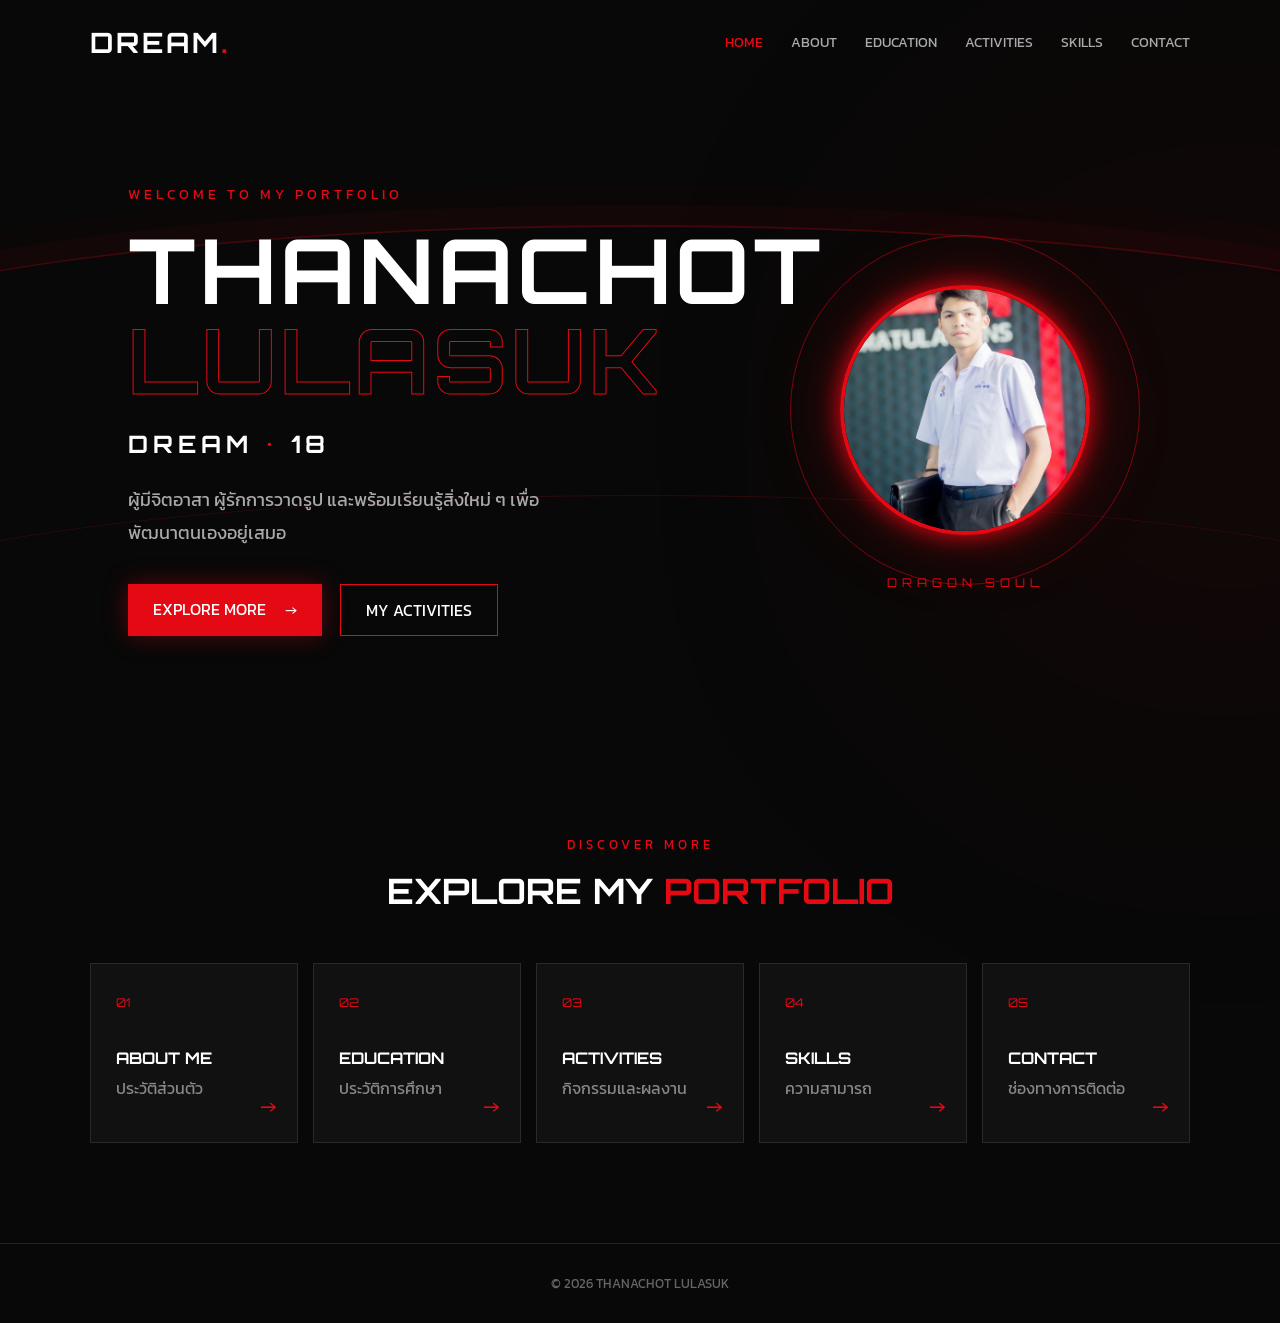
<file: index.html>
<!DOCTYPE html>
<html lang="th">

<head>
    <meta charset="UTF-8">
    <meta name="viewport" content="width=device-width, initial-scale=1.0">

    <title>Thanachot | Dragon Portfolio</title>

    <!-- Google Fonts -->
    <link rel="preconnect" href="https://fonts.googleapis.com">
    <link rel="preconnect" href="https://fonts.gstatic.com" crossorigin>

    <link href="https://fonts.googleapis.com/css2?family=Kanit:wght@300;400;500;600&family=Orbitron:wght@400;500;600;700&display=swap" rel="stylesheet">

    <link rel="stylesheet" href="style.css">
    <link rel="stylesheet" href="animation.css">
</head>

<body>

    <!-- Background Effects -->
    <div class="wave wave1"></div>
    <div class="wave wave2"></div>
    <div class="red-glow"></div>

    <!-- Navigation -->
    <header>
        <nav>

            <h2 class="logo">DREAM<span>.</span></h2>

            <div class="menu">

                <a href="index.html" class="active">HOME</a>

                <a href="personal.html">ABOUT</a>

                <a href="education.html">EDUCATION</a>

                <a href="activities.html">ACTIVITIES</a>

                <a href="skills.html">SKILLS</a>

                <a href="contact.html">CONTACT</a>

            </div>

        </nav>
    </header>

    <!-- Hero Section -->
    <section class="hero">

        <div class="hero-text">

            <p class="small-title">WELCOME TO MY PORTFOLIO</p>

            <h1>
                THANACHOT
                <span>LULASUK</span>
            </h1>

            <h2>
                DREAM <span>•</span> 18
            </h2>

            <p class="description">
                ผู้มีจิตอาสา ผู้รักการวาดรูป
                และพร้อมเรียนรู้สิ่งใหม่ ๆ
                เพื่อพัฒนาตนเองอยู่เสมอ
            </p>

            <div class="buttons">

                <a href="personal.html" class="main-btn">
                    EXPLORE MORE
                    <span>→</span>
                </a>

                <a href="activities.html" class="outline-btn">
                    MY ACTIVITIES
                </a>

            </div>

        </div>

        <!-- Profile Image -->
        <div class="hero-image">

            <div class="dragon-circle"></div>

            <img src="images/CDB49B34-AF3C-4FE6-B1BF-D7A3C1F0FD33.jpeg" alt="Thanachot Profile">

            <div class="dragon-text">
                DRAGON SOUL
            </div>

        </div>

    </section>

    <!-- Quick Menu -->
    <section class="quick-menu">

        <p class="section-subtitle">DISCOVER MORE</p>

        <h2>
            EXPLORE MY
            <span>PORTFOLIO</span>
        </h2>

        <div class="menu-card">

            <a href="personal.html">
                <span class="card-number">01</span>
                <h3>ABOUT ME</h3>
                <p>ประวัติส่วนตัว</p>
                <span class="arrow">→</span>
            </a>

            <a href="education.html">
                <span class="card-number">02</span>
                <h3>EDUCATION</h3>
                <p>ประวัติการศึกษา</p>
                <span class="arrow">→</span>
            </a>

            <a href="activities.html">
                <span class="card-number">03</span>
                <h3>ACTIVITIES</h3>
                <p>กิจกรรมและผลงาน</p>
                <span class="arrow">→</span>
            </a>

            <a href="skills.html">
                <span class="card-number">04</span>
                <h3>SKILLS</h3>
                <p>ความสามารถ</p>
                <span class="arrow">→</span>
            </a>

            <a href="contact.html">
                <span class="card-number">05</span>
                <h3>CONTACT</h3>
                <p>ช่องทางการติดต่อ</p>
                <span class="arrow">→</span>
            </a>

        </div>

    </section>

    <footer>
        © 2026 THANACHOT LULASUK
    </footer>

</body>

</html>
</file>
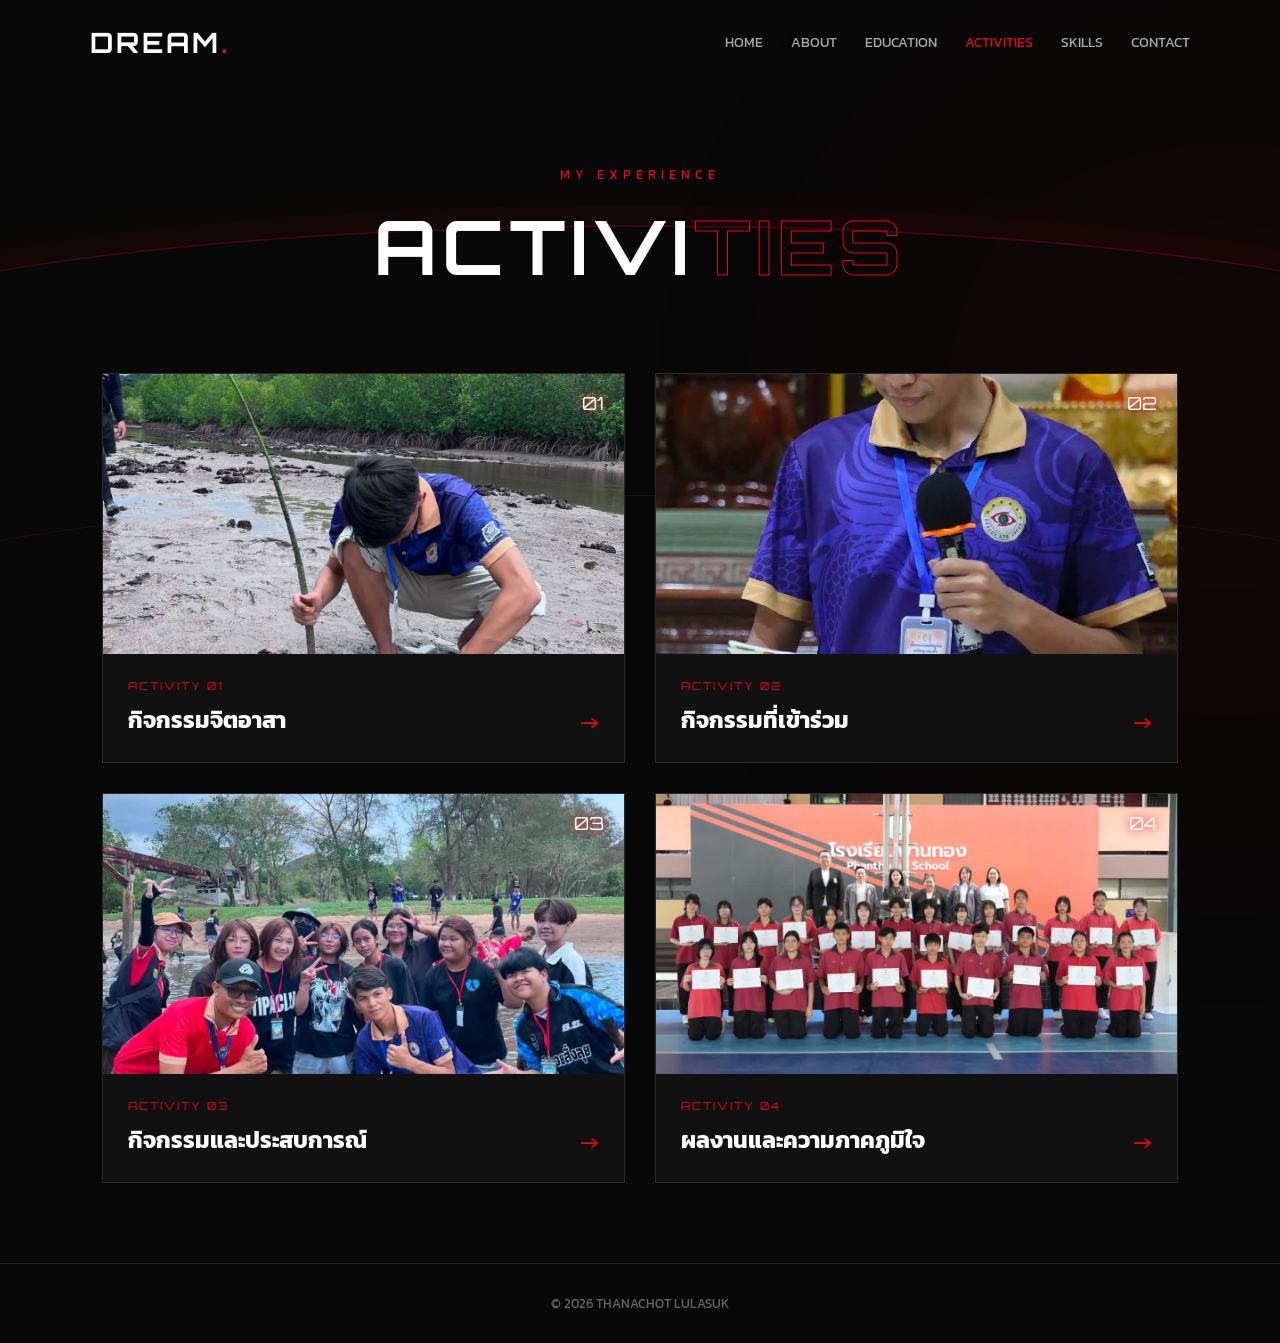
<file: activities.html>
<!DOCTYPE html>
<html lang="th">

<head>

    <meta charset="UTF-8">

    <meta name="viewport" content="width=device-width, initial-scale=1.0">

    <title>Activities | Thanachot</title>

    <link href="https://fonts.googleapis.com/css2?family=Kanit:wght@300;400;500;600;700&family=Orbitron:wght@400;500;600;700;800&display=swap" rel="stylesheet">

    <style>

        /* =========================
           RESET
        ========================= */

        * {
            margin: 0;
            padding: 0;
            box-sizing: border-box;
        }

        body {
            background: #080808;
            color: #ffffff;
            font-family: 'Kanit', sans-serif;
            overflow-x: hidden;
        }

        /* =========================
           BACKGROUND EFFECTS
        ========================= */

        .wave {
            position: fixed;
            left: -20%;
            width: 140%;
            height: 300px;
            border-radius: 50%;
            pointer-events: none;
            z-index: -1;
            opacity: 0.25;
        }

        .wave1 {
            top: 25%;
            border-top: 2px solid #e50914;
            box-shadow:
                0 -20px 0 rgba(229, 9, 20, 0.15),
                0 -40px 0 rgba(229, 9, 20, 0.08);
            animation: waveMove 8s ease-in-out infinite alternate;
        }

        .wave2 {
            top: 55%;
            border-top: 1px solid #ff1a25;
            opacity: 0.15;
            animation: waveMoveReverse 10s ease-in-out infinite alternate;
        }

        .red-glow {
            position: fixed;
            width: 500px;
            height: 500px;
            top: 20%;
            right: -200px;
            background: #e50914;
            filter: blur(180px);
            opacity: 0.08;
            pointer-events: none;
            z-index: -2;
        }

        /* =========================
           ANIMATIONS
        ========================= */

        @keyframes waveMove {
            0% {
                transform: translateX(-5%) rotate(-3deg);
            }

            50% {
                transform: translateX(5%) rotate(3deg);
            }

            100% {
                transform: translateX(-3%) rotate(-2deg);
            }
        }

        @keyframes waveMoveReverse {
            0% {
                transform: translateX(5%) rotate(3deg);
            }

            50% {
                transform: translateX(-5%) rotate(-3deg);
            }

            100% {
                transform: translateX(3%) rotate(2deg);
            }
        }

        /* =========================
           NAVBAR
        ========================= */

        header {
            position: relative;
            z-index: 10;
            width: 100%;
            padding: 25px 7%;
        }

        nav {
            display: flex;
            justify-content: space-between;
            align-items: center;
        }

        .logo {
            font-family: 'Orbitron', sans-serif;
            font-size: 28px;
            letter-spacing: 3px;
        }

        .logo span {
            color: #e50914;
        }

        .menu {
            display: flex;
            gap: 28px;
        }

        .menu a {
            color: #aaa;
            text-decoration: none;
            font-size: 14px;
            transition: 0.3s;
        }

        .menu a:hover,
        .menu a.active {
            color: #e50914;
        }

        /* =========================
           PAGE TITLE
        ========================= */

        .activities-page {
            min-height: 800px;
            padding: 80px 8%;
        }

        .page-title {
            text-align: center;
            margin-bottom: 80px;
        }

        .page-title p {
            color: #e50914;
            letter-spacing: 5px;
            font-size: 13px;
        }

        .page-title h1 {
            font-family: 'Orbitron', sans-serif;
            font-size: clamp(40px, 6vw, 75px);
            letter-spacing: 5px;
            margin-top: 15px;
        }

        .page-title h1 span {
            color: transparent;
            -webkit-text-stroke: 1px #e50914;
        }

        /* =========================
           ACTIVITIES
        ========================= */

        .activity-grid {
            max-width: 1200px;
            margin: auto;
            display: grid;
            grid-template-columns: repeat(2, 1fr);
            gap: 30px;
        }

        .activity-card {
            background: #111;
            border: 1px solid #292929;
            overflow: hidden;
            transition: 0.4s;
        }

        .activity-card:hover {
            transform: translateY(-10px);
            border-color: #e50914;
            box-shadow: 0 0 30px rgba(229, 9, 20, 0.25);
        }

        .activity-image {
            height: 280px;
            position: relative;
            overflow: hidden;
            background: #1a1a1a;
        }

        .activity-image img {
            width: 100%;
            height: 100%;
            object-fit: cover;
            display: block;
            transition: 0.5s;
        }

        .activity-card:hover .activity-image img {
            transform: scale(1.08);
        }

        .activity-image span {
            position: absolute;
            top: 18px;
            right: 20px;
            color: white;
            font-family: 'Orbitron', sans-serif;
            font-size: 18px;
            text-shadow: 0 0 10px #e50914;
        }

        .activity-info {
            padding: 25px;
            position: relative;
        }

        .activity-info > p {
            color: #e50914;
            font-family: 'Orbitron', sans-serif;
            font-size: 11px;
            letter-spacing: 2px;
        }

        .activity-info h2 {
            margin-top: 10px;
            font-size: 23px;
            padding-right: 40px;
        }

        .activity-arrow {
            position: absolute;
            right: 25px;
            bottom: 22px;
            color: #e50914;
            font-size: 25px;
        }

        /* =========================
           FOOTER
        ========================= */

        footer {
            padding: 30px;
            text-align: center;
            color: #666;
            border-top: 1px solid #222;
            font-size: 13px;
        }

        /* =========================
           RESPONSIVE
        ========================= */

        @media (max-width: 700px) {

            header {
                padding: 20px;
            }

            nav {
                flex-direction: column;
                gap: 20px;
            }

            .menu {
                flex-wrap: wrap;
                justify-content: center;
                gap: 12px;
            }

            .menu a {
                font-size: 11px;
            }

            .activities-page {
                padding: 60px 20px;
            }

            .activity-grid {
                grid-template-columns: 1fr;
            }

            .activity-image {
                height: 230px;
            }

        }

    </style>

</head>

<body>

    <!-- Background Effects -->

    <div class="wave wave1"></div>
    <div class="wave wave2"></div>
    <div class="red-glow"></div>


    <!-- Navigation -->

    <header>

        <nav>

            <h2 class="logo">
                DREAM<span>.</span>
            </h2>

            <div class="menu">

                <a href="index.html">HOME</a>

                <a href="personal.html">ABOUT</a>

                <a href="education.html">EDUCATION</a>

                <a href="activities.html" class="active">ACTIVITIES</a>

                <a href="skills.html">SKILLS</a>

                <a href="contact.html">CONTACT</a>

            </div>

        </nav>

    </header>


    <!-- Activities Page -->

    <main class="activities-page">

        <div class="page-title">

            <p>MY EXPERIENCE</p>

            <h1>
                ACTIVI<span>TIES</span>
            </h1>

        </div>


        <section class="activity-grid">

            <div class="activity-card">

                <div class="activity-image">

                    <img src="images/FD49101A-093A-4F4F-82B7-FC8220B98340.jpeg" alt="กิจกรรมที่ 1">

                    <span>01</span>

                </div>

                <div class="activity-info">

                    <p>ACTIVITY 01</p>

                    <h2>
                        กิจกรรมจิตอาสา
                    </h2>

                    <span class="activity-arrow">
                        →
                    </span>

                </div>

            </div>


            <div class="activity-card">

                <div class="activity-image">

                    <img src="images/FEA66B30-B325-4E4A-86DF-D13A4E6D18EE.jpeg" alt="กิจกรรมที่ 2">

                    <span>02</span>

                </div>

                <div class="activity-info">

                    <p>ACTIVITY 02</p>

                    <h2>
                        กิจกรรมที่เข้าร่วม
                    </h2>

                    <span class="activity-arrow">
                        →
                    </span>

                </div>

            </div>


            <div class="activity-card">

                <div class="activity-image">

                    <img src="images/694BCE0E-E725-4768-9BC2-15820A1F6A98.jpeg" alt="กิจกรรมที่ 3">

                    <span>03</span>

                </div>

                <div class="activity-info">

                    <p>ACTIVITY 03</p>

                    <h2>
                        กิจกรรมและประสบการณ์
                    </h2>

                    <span class="activity-arrow">
                        →
                    </span>

                </div>

            </div>


            <div class="activity-card">

                <div class="activity-image">

                    <img src="images/1E020754-9495-4D94-A213-944FF264AC1A.jpeg" alt="กิจกรรมที่ 4">

                    <span>04</span>

                </div>

                <div class="activity-info">

                    <p>ACTIVITY 04</p>

                    <h2>
                        ผลงานและความภาคภูมิใจ
                    </h2>

                    <span class="activity-arrow">
                        →
                    </span>

                </div>

            </div>

        </section>

    </main>


    <footer>

        © 2026 THANACHOT LULASUK

    </footer>

</body>

</html>
</file>
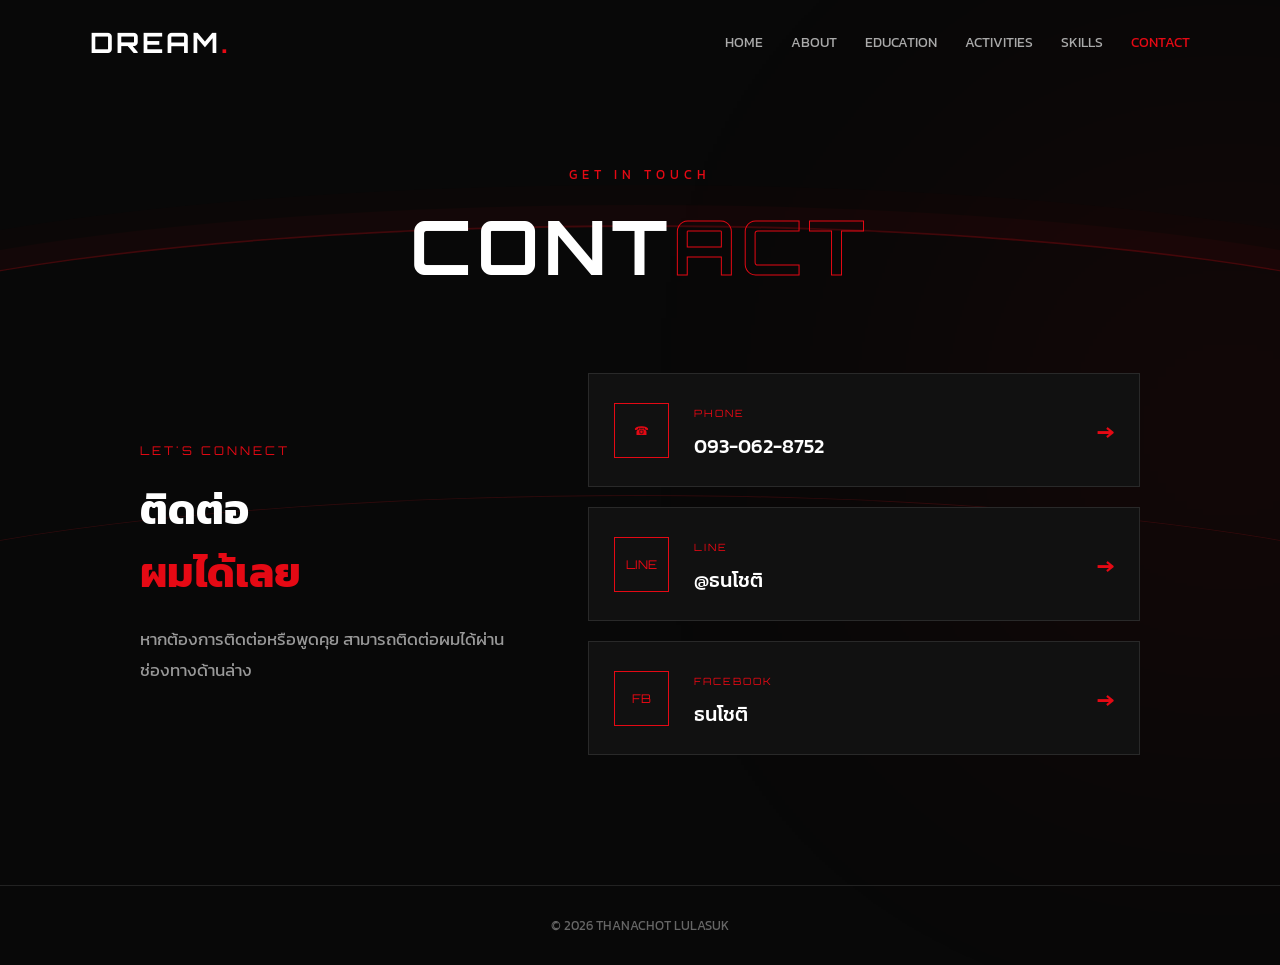
<file: contact.html>
<!DOCTYPE html>
<html lang="th">

<head>

    <meta charset="UTF-8">

    <meta name="viewport" content="width=device-width, initial-scale=1.0">

    <title>Contact | Thanachot</title>


    <link href="https://fonts.googleapis.com/css2?family=Kanit:wght@300;400;500;600;700&family=Orbitron:wght@400;500;600;700;800&display=swap" rel="stylesheet">


    <style>

        /* =========================
           RESET
        ========================= */

        * {
            margin: 0;
            padding: 0;
            box-sizing: border-box;
        }

        body {
            background: #080808;
            color: #ffffff;
            font-family: 'Kanit', sans-serif;
            overflow-x: hidden;
        }


        /* =========================
           BACKGROUND EFFECTS
        ========================= */

        .wave {
            position: fixed;
            left: -20%;
            width: 140%;
            height: 300px;
            border-radius: 50%;
            pointer-events: none;
            z-index: -1;
            opacity: 0.25;
        }

        .wave1 {
            top: 25%;
            border-top: 2px solid #e50914;

            box-shadow:
                0 -20px 0 rgba(229, 9, 20, 0.15),
                0 -40px 0 rgba(229, 9, 20, 0.08);

            animation: waveMove 8s ease-in-out infinite alternate;
        }

        .wave2 {
            top: 55%;
            border-top: 1px solid #ff1a25;
            opacity: 0.15;

            animation: waveMoveReverse 10s ease-in-out infinite alternate;
        }

        .red-glow {
            position: fixed;
            width: 500px;
            height: 500px;
            top: 20%;
            right: -200px;

            background: #e50914;
            filter: blur(180px);
            opacity: 0.08;

            pointer-events: none;
            z-index: -2;
        }


        /* =========================
           BACKGROUND ANIMATION
        ========================= */

        @keyframes waveMove {

            0% {
                transform: translateX(-5%) rotate(-3deg);
            }

            50% {
                transform: translateX(5%) rotate(3deg);
            }

            100% {
                transform: translateX(-3%) rotate(-2deg);
            }

        }

        @keyframes waveMoveReverse {

            0% {
                transform: translateX(5%) rotate(3deg);
            }

            50% {
                transform: translateX(-5%) rotate(-3deg);
            }

            100% {
                transform: translateX(3%) rotate(2deg);
            }

        }


        /* =========================
           NAVBAR
        ========================= */

        header {
            position: relative;
            z-index: 10;
            width: 100%;
            padding: 25px 7%;
        }

        nav {
            display: flex;
            justify-content: space-between;
            align-items: center;
        }

        .logo {
            font-family: 'Orbitron', sans-serif;
            font-size: 28px;
            letter-spacing: 3px;
        }

        .logo span {
            color: #e50914;
        }

        .menu {
            display: flex;
            gap: 28px;
        }

        .menu a {
            color: #aaa;
            text-decoration: none;
            font-size: 14px;
            transition: 0.3s;
        }

        .menu a:hover,
        .menu a.active {
            color: #e50914;
        }


        /* =========================
           PAGE TITLE
        ========================= */

        .page-title {
            text-align: center;
            margin-bottom: 80px;
        }

        .page-title p {
            color: #e50914;
            letter-spacing: 5px;
            font-size: 13px;
        }

        .page-title h1 {
            font-family: 'Orbitron', sans-serif;
            font-size: clamp(40px, 6vw, 75px);
            letter-spacing: 5px;
            margin-top: 15px;
        }

        .page-title h1 span {
            color: transparent;
            -webkit-text-stroke: 1px #e50914;
        }


        /* =========================
           CONTACT PAGE
        ========================= */

        .contact-page {
            min-height: 800px;
            padding: 80px 8%;
        }

        .contact-container {
            max-width: 1000px;
            margin: auto;

            display: grid;
            grid-template-columns: 0.8fr 1.2fr;

            gap: 80px;
            align-items: center;
        }


        /* =========================
           CONTACT INTRO
        ========================= */

        .contact-intro {
            text-align: left;
        }

        .contact-label {
            color: #e50914;
            font-family: 'Orbitron', sans-serif;
            letter-spacing: 3px;
            font-size: 12px;
        }

        .contact-intro h2 {
            font-size: 42px;
            margin-top: 20px;
        }

        .contact-intro h2 span {
            display: block;
            color: #e50914;
        }

        .contact-intro > p:last-child {
            color: #999;
            line-height: 1.8;
            margin-top: 20px;
            font-size: 17px;
        }


        /* =========================
           CONTACT LIST
        ========================= */

        .contact-list {
            display: flex;
            flex-direction: column;
            gap: 20px;
        }


        /* =========================
           CONTACT CARD
        ========================= */

        .contact-card {
            display: flex;
            align-items: center;
            gap: 25px;

            padding: 25px;

            background: #111;
            border: 1px solid #292929;

            color: white;
            text-decoration: none;

            transition: 0.4s;
        }

        .contact-card:hover {
            transform: translateX(10px);
            border-color: #e50914;

            box-shadow:
                0 0 25px rgba(229, 9, 20, 0.2);
        }

        .contact-icon {
            width: 55px;
            height: 55px;

            display: flex;
            justify-content: center;
            align-items: center;

            border: 1px solid #e50914;
            color: #e50914;

            font-family: 'Orbitron', sans-serif;
            font-size: 12px;

            flex-shrink: 0;
        }

        .contact-card span {
            color: #e50914;

            font-family: 'Orbitron', sans-serif;
            font-size: 10px;
            letter-spacing: 2px;
        }

        .contact-card h3 {
            margin-top: 8px;
            font-size: 20px;
            font-weight: 500;
        }

        .contact-card b {
            margin-left: auto;
            color: #e50914;
            font-size: 24px;
        }


        /* =========================
           FOOTER
        ========================= */

        footer {
            padding: 30px;
            text-align: center;

            color: #666;
            border-top: 1px solid #222;

            font-size: 13px;
        }


        /* =========================
           TABLET
        ========================= */

        @media (max-width: 900px) {

            .menu {
                gap: 12px;
            }

            .menu a {
                font-size: 11px;
            }

        }


        /* =========================
           MOBILE
        ========================= */

        @media (max-width: 700px) {

            header {
                padding: 20px;
            }

            nav {
                flex-direction: column;
                gap: 20px;
            }

            .menu {
                flex-wrap: wrap;
                justify-content: center;
            }

            .contact-page {
                padding: 60px 20px;
            }

            .contact-container {
                grid-template-columns: 1fr;
                gap: 40px;
            }

            .contact-intro {
                text-align: center;
            }

            .contact-intro h2 {
                font-size: 34px;
            }

        }

    </style>

</head>


<body>


    <!-- BACKGROUND EFFECTS -->

    <div class="wave wave1"></div>

    <div class="wave wave2"></div>

    <div class="red-glow"></div>


    <!-- NAVIGATION -->

    <header>

        <nav>

            <h2 class="logo">
                DREAM<span>.</span>
            </h2>


            <div class="menu">

                <a href="index.html">
                    HOME
                </a>

                <a href="personal.html">
                    ABOUT
                </a>

                <a href="education.html">
                    EDUCATION
                </a>

                <a href="activities.html">
                    ACTIVITIES
                </a>

                <a href="skills.html">
                    SKILLS
                </a>

                <a href="contact.html" class="active">
                    CONTACT
                </a>

            </div>

        </nav>

    </header>


    <!-- CONTACT -->

    <main class="contact-page">


        <div class="page-title">

            <p>
                GET IN TOUCH
            </p>


            <h1>
                CONT<span>ACT</span>
            </h1>

        </div>


        <section class="contact-container">


            <div class="contact-intro">

                <p class="contact-label">
                    LET'S CONNECT
                </p>


                <h2>

                    ติดต่อ

                    <span>
                        ผมได้เลย
                    </span>

                </h2>


                <p>

                    หากต้องการติดต่อหรือพูดคุย
                    สามารถติดต่อผมได้ผ่านช่องทางด้านล่าง

                </p>

            </div>


            <div class="contact-list">


                <!-- PHONE -->

                <a href="tel:0930628752" class="contact-card">

                    <div class="contact-icon">
                        ☎
                    </div>


                    <div>

                        <span>
                            PHONE
                        </span>


                        <h3>
                            093-062-8752
                        </h3>

                    </div>


                    <b>
                        →
                    </b>

                </a>


                <!-- LINE -->

                <div class="contact-card">

                    <div class="contact-icon">
                        LINE
                    </div>


                    <div>

                        <span>
                            LINE
                        </span>


                        <h3>
                            @ธนโชติ
                        </h3>

                    </div>


                    <b>
                        →
                    </b>

                </div>


                <!-- FACEBOOK -->

                <div class="contact-card">

                    <div class="contact-icon">
                        FB
                    </div>


                    <div>

                        <span>
                            FACEBOOK
                        </span>


                        <h3>
                            ธนโชติ
                        </h3>

                    </div>


                    <b>
                        →
                    </b>

                </div>


            </div>

        </section>

    </main>


    <!-- FOOTER -->

    <footer>

        © 2026 THANACHOT LULASUK

    </footer>


</body>

</html>
</file>
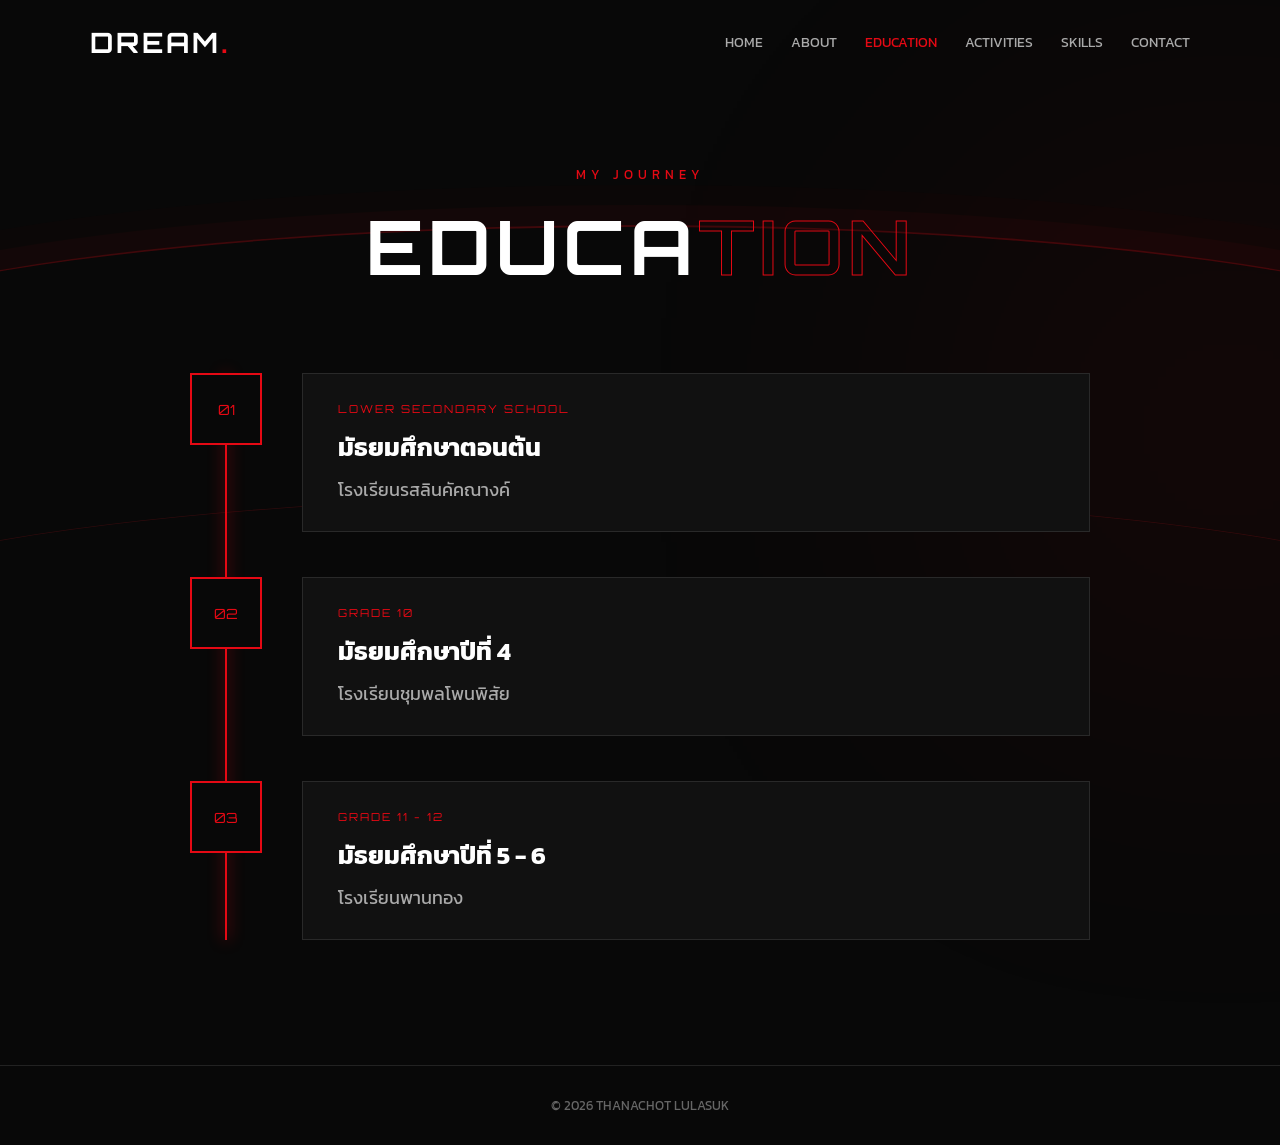
<file: education.html>
<!DOCTYPE html>
<html lang="th">

<head>

    <meta charset="UTF-8">

    <meta name="viewport" content="width=device-width, initial-scale=1.0">

    <title>Education | Thanachot</title>

    <link href="https://fonts.googleapis.com/css2?family=Kanit:wght@300;400;500;600;700&family=Orbitron:wght@400;500;600;700;800&display=swap" rel="stylesheet">

    <style>

        * {
            margin: 0;
            padding: 0;
            box-sizing: border-box;
        }

        body {
            background: #080808;
            color: #ffffff;
            font-family: 'Kanit', sans-serif;
            overflow-x: hidden;
        }

        /* BACKGROUND EFFECTS */

        .wave {
            position: fixed;
            left: -20%;
            width: 140%;
            height: 300px;
            border-radius: 50%;
            pointer-events: none;
            z-index: -1;
            opacity: 0.25;
        }

        .wave1 {
            top: 25%;
            border-top: 2px solid #e50914;
            box-shadow:
                0 -20px 0 rgba(229, 9, 20, 0.15),
                0 -40px 0 rgba(229, 9, 20, 0.08);
            animation: waveMove 8s ease-in-out infinite alternate;
        }

        .wave2 {
            top: 55%;
            border-top: 1px solid #ff1a25;
            opacity: 0.15;
            animation: waveMoveReverse 10s ease-in-out infinite alternate;
        }

        .red-glow {
            position: fixed;
            width: 500px;
            height: 500px;
            top: 20%;
            right: -200px;
            background: #e50914;
            filter: blur(180px);
            opacity: 0.08;
            pointer-events: none;
            z-index: -2;
        }

        @keyframes waveMove {

            0% {
                transform: translateX(-5%) rotate(-3deg);
            }

            50% {
                transform: translateX(5%) rotate(3deg);
            }

            100% {
                transform: translateX(-3%) rotate(-2deg);
            }

        }

        @keyframes waveMoveReverse {

            0% {
                transform: translateX(5%) rotate(3deg);
            }

            50% {
                transform: translateX(-5%) rotate(-3deg);
            }

            100% {
                transform: translateX(3%) rotate(2deg);
            }

        }

        /* NAVBAR */

        header {
            position: relative;
            z-index: 10;
            width: 100%;
            padding: 25px 7%;
        }

        nav {
            display: flex;
            justify-content: space-between;
            align-items: center;
        }

        .logo {
            font-family: 'Orbitron', sans-serif;
            font-size: 28px;
            letter-spacing: 3px;
        }

        .logo span {
            color: #e50914;
        }

        .menu {
            display: flex;
            gap: 28px;
        }

        .menu a {
            color: #aaa;
            text-decoration: none;
            font-size: 14px;
            transition: 0.3s;
        }

        .menu a:hover,
        .menu a.active {
            color: #e50914;
        }

        /* PAGE TITLE */

        .page-title {
            text-align: center;
            margin-bottom: 80px;
        }

        .page-title p {
            color: #e50914;
            letter-spacing: 5px;
            font-size: 13px;
        }

        .page-title h1 {
            font-family: 'Orbitron', sans-serif;
            font-size: clamp(40px, 6vw, 75px);
            letter-spacing: 5px;
            margin-top: 15px;
        }

        .page-title h1 span {
            color: transparent;
            -webkit-text-stroke: 1px #e50914;
        }

        /* EDUCATION */

        .education-page {
            min-height: 800px;
            padding: 80px 8%;
        }

        .education-timeline {
            max-width: 900px;
            margin: auto;
            position: relative;
        }

        .education-timeline::before {
            content: "";
            position: absolute;
            left: 35px;
            top: 0;
            width: 2px;
            height: 100%;
            background: #e50914;
            box-shadow: 0 0 15px #e50914;
        }

        .education-item {
            display: flex;
            gap: 40px;
            position: relative;
            margin-bottom: 45px;
        }

        .education-number {
            width: 72px;
            height: 72px;
            flex-shrink: 0;
            border: 2px solid #e50914;
            background: #080808;
            color: #e50914;
            display: flex;
            align-items: center;
            justify-content: center;
            font-family: 'Orbitron', sans-serif;
            font-size: 14px;
            position: relative;
            z-index: 2;
        }

        .education-content {
            flex: 1;
            padding: 28px 35px;
            background: #111;
            border: 1px solid #292929;
            transition: 0.4s;
        }

        .education-content:hover {
            transform: translateX(10px);
            border-color: #e50914;
            box-shadow: 0 0 25px rgba(229, 9, 20, 0.2);
        }

        .education-level {
            color: #e50914;
            font-family: 'Orbitron', sans-serif;
            font-size: 11px;
            letter-spacing: 2px;
        }

        .education-content h2 {
            margin-top: 12px;
            font-size: 25px;
        }

        .school-name {
            color: #aaa;
            margin-top: 10px;
            font-size: 18px;
        }

        /* FOOTER */

        footer {
            padding: 30px;
            text-align: center;
            color: #666;
            border-top: 1px solid #222;
            font-size: 13px;
        }

        /* RESPONSIVE */

        @media (max-width: 900px) {

            .menu {
                gap: 12px;
            }

            .menu a {
                font-size: 11px;
            }

        }

        @media (max-width: 600px) {

            header {
                padding: 20px;
            }

            nav {
                flex-direction: column;
                gap: 20px;
            }

            .menu {
                flex-wrap: wrap;
                justify-content: center;
            }

            .education-page {
                padding: 60px 20px;
            }

            .education-timeline::before {
                left: 25px;
            }

            .education-item {
                gap: 20px;
            }

            .education-number {
                width: 52px;
                height: 52px;
                font-size: 11px;
            }

            .education-content {
                padding: 20px;
            }

            .education-content h2 {
                font-size: 19px;
            }

            .school-name {
                font-size: 15px;
            }

        }

    </style>

</head>

<body>

    <div class="wave wave1"></div>

    <div class="wave wave2"></div>

    <div class="red-glow"></div>


    <header>

        <nav>

            <h2 class="logo">
                DREAM<span>.</span>
            </h2>


            <div class="menu">

                <a href="index.html">
                    HOME
                </a>

                <a href="personal.html">
                    ABOUT
                </a>

                <a href="education.html" class="active">
                    EDUCATION
                </a>

                <a href="activities.html">
                    ACTIVITIES
                </a>

                <a href="skills.html">
                    SKILLS
                </a>

                <a href="contact.html">
                    CONTACT
                </a>

            </div>

        </nav>

    </header>


    <main class="education-page">


        <div class="page-title">

            <p>
                MY JOURNEY
            </p>

            <h1>
                EDUCA<span>TION</span>
            </h1>

        </div>


        <section class="education-timeline">


            <div class="education-item">

                <div class="education-number">
                    01
                </div>


                <div class="education-content">

                    <p class="education-level">
                        LOWER SECONDARY SCHOOL
                    </p>

                    <h2>
                        มัธยมศึกษาตอนต้น
                    </h2>

                    <p class="school-name">
                        โรงเรียนรสลินคัคณางค์
                    </p>

                </div>

            </div>


            <div class="education-item">

                <div class="education-number">
                    02
                </div>


                <div class="education-content">

                    <p class="education-level">
                        GRADE 10
                    </p>

                    <h2>
                        มัธยมศึกษาปีที่ 4
                    </h2>

                    <p class="school-name">
                        โรงเรียนชุมพลโพนพิสัย
                    </p>

                </div>

            </div>


            <div class="education-item">

                <div class="education-number">
                    03
                </div>


                <div class="education-content">

                    <p class="education-level">
                        GRADE 11 - 12
                    </p>

                    <h2>
                        มัธยมศึกษาปีที่ 5 - 6
                    </h2>

                    <p class="school-name">
                        โรงเรียนพานทอง
                    </p>

                </div>

            </div>


        </section>

    </main>


    <footer>

        © 2026 THANACHOT LULASUK

    </footer>


</body>

</html>
</file>
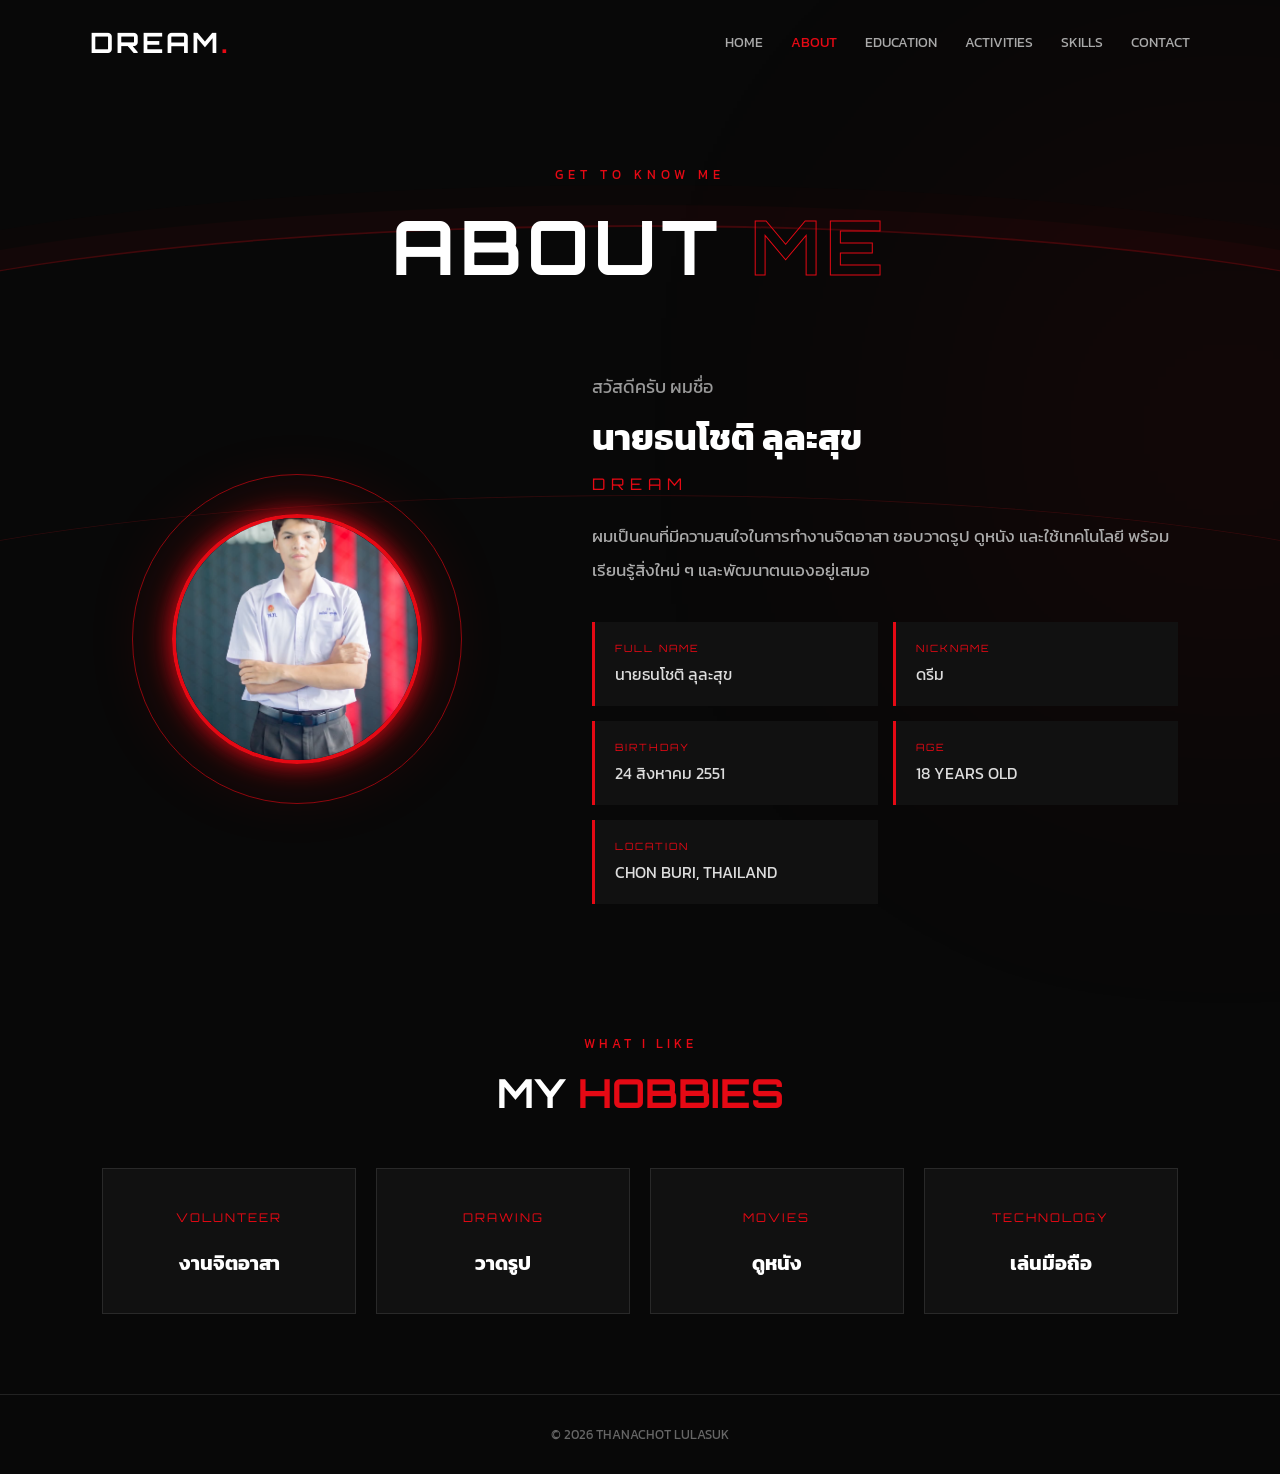
<file: personal.html>
<!DOCTYPE html>
<html lang="th">

<head>

    <meta charset="UTF-8">

    <meta name="viewport" content="width=device-width, initial-scale=1.0">

    <title>About Me | Thanachot</title>

    <link href="https://fonts.googleapis.com/css2?family=Kanit:wght@300;400;500;600;700&family=Orbitron:wght@400;500;600;700;800&display=swap" rel="stylesheet">

    <style>

        * {
            margin: 0;
            padding: 0;
            box-sizing: border-box;
        }

        body {
            background: #080808;
            color: #ffffff;
            font-family: 'Kanit', sans-serif;
            overflow-x: hidden;
        }

        /* BACKGROUND EFFECTS */

        .wave {
            position: fixed;
            left: -20%;
            width: 140%;
            height: 300px;
            border-radius: 50%;
            pointer-events: none;
            z-index: -1;
            opacity: 0.25;
        }

        .wave1 {
            top: 25%;
            border-top: 2px solid #e50914;
            box-shadow:
                0 -20px 0 rgba(229, 9, 20, 0.15),
                0 -40px 0 rgba(229, 9, 20, 0.08);
            animation: waveMove 8s ease-in-out infinite alternate;
        }

        .wave2 {
            top: 55%;
            border-top: 1px solid #ff1a25;
            opacity: 0.15;
            animation: waveMoveReverse 10s ease-in-out infinite alternate;
        }

        .red-glow {
            position: fixed;
            width: 500px;
            height: 500px;
            top: 20%;
            right: -200px;
            background: #e50914;
            filter: blur(180px);
            opacity: 0.08;
            pointer-events: none;
            z-index: -2;
        }

        @keyframes waveMove {

            0% {
                transform: translateX(-5%) rotate(-3deg);
            }

            50% {
                transform: translateX(5%) rotate(3deg);
            }

            100% {
                transform: translateX(-3%) rotate(-2deg);
            }

        }

        @keyframes waveMoveReverse {

            0% {
                transform: translateX(5%) rotate(3deg);
            }

            50% {
                transform: translateX(-5%) rotate(-3deg);
            }

            100% {
                transform: translateX(3%) rotate(2deg);
            }

        }

        @keyframes rotateCircle {

            from {
                transform: rotate(0deg);
            }

            to {
                transform: rotate(360deg);
            }

        }

        /* NAVBAR */

        header {
            position: relative;
            z-index: 10;
            width: 100%;
            padding: 25px 7%;
        }

        nav {
            display: flex;
            justify-content: space-between;
            align-items: center;
        }

        .logo {
            font-family: 'Orbitron', sans-serif;
            font-size: 28px;
            letter-spacing: 3px;
        }

        .logo span {
            color: #e50914;
        }

        .menu {
            display: flex;
            gap: 28px;
        }

        .menu a {
            color: #aaa;
            text-decoration: none;
            font-size: 14px;
            transition: 0.3s;
        }

        .menu a:hover,
        .menu a.active {
            color: #e50914;
        }

        /* PAGE TITLE */

        .page-title {
            text-align: center;
            margin-bottom: 80px;
        }

        .page-title p {
            color: #e50914;
            letter-spacing: 5px;
            font-size: 13px;
        }

        .page-title h1 {
            font-family: 'Orbitron', sans-serif;
            font-size: clamp(40px, 6vw, 75px);
            letter-spacing: 5px;
            margin-top: 15px;
        }

        .page-title h1 span {
            color: transparent;
            -webkit-text-stroke: 1px #e50914;
        }

        /* ABOUT PAGE */

        .about-page {
            padding: 80px 8%;
            min-height: 800px;
        }

        .about-content {
            display: grid;
            grid-template-columns: 0.8fr 1.2fr;
            gap: 100px;
            align-items: center;
            max-width: 1200px;
            margin: auto;
        }

        /* ABOUT IMAGE */

        .about-image {
            position: relative;
            width: 350px;
            height: 350px;
            display: flex;
            justify-content: center;
            align-items: center;
            margin: auto;
        }

        .about-image img {
            width: 250px;
            height: 250px;
            object-fit: cover;
            border-radius: 50%;
            border: 4px solid #e50914;
            position: relative;
            z-index: 2;
            box-shadow:
                0 0 25px #e50914,
                0 0 80px rgba(229, 9, 20, 0.3);
        }

        .about-circle {
            position: absolute;
            width: 330px;
            height: 330px;
            border: 1px solid rgba(229, 9, 20, 0.6);
            border-radius: 50%;
            animation: rotateCircle 15s linear infinite;
        }

        /* ABOUT INFO */

        .about-info .intro {
            color: #999;
            font-size: 18px;
        }

        .about-info h2 {
            font-size: 36px;
            margin-top: 10px;
        }

        .nickname {
            color: #e50914;
            font-family: 'Orbitron', sans-serif;
            letter-spacing: 6px;
            margin-top: 10px;
        }

        .about-text {
            color: #aaa;
            line-height: 2;
            font-size: 17px;
            margin-top: 25px;
            max-width: 600px;
        }

        /* INFO GRID */

        .info-grid {
            display: grid;
            grid-template-columns: repeat(2, 1fr);
            gap: 15px;
            margin-top: 35px;
        }

        .info-box {
            padding: 20px;
            background: #111;
            border-left: 3px solid #e50914;
            transition: 0.3s;
        }

        .info-box:hover {
            transform: translateX(8px);
            box-shadow: 0 0 20px rgba(229, 9, 20, 0.15);
        }

        .info-box span {
            display: block;
            color: #e50914;
            font-family: 'Orbitron', sans-serif;
            font-size: 10px;
            letter-spacing: 2px;
        }

        .info-box p {
            color: #ddd;
            margin-top: 8px;
        }

        /* HOBBIES */

        .hobbies {
            margin-top: 130px;
            text-align: center;
        }

        .section-subtitle {
            color: #e50914;
            letter-spacing: 4px;
            font-size: 13px;
        }

        .hobbies h2 {
            font-family: 'Orbitron', sans-serif;
            font-size: 40px;
            margin-top: 15px;
        }

        .hobbies h2 span {
            color: #e50914;
        }

        .hobby-list {
            display: grid;
            grid-template-columns: repeat(4, 1fr);
            gap: 20px;
            margin-top: 50px;
        }

        .hobby-card {
            padding: 35px 20px;
            background: #111;
            border: 1px solid #292929;
            transition: 0.4s;
        }

        .hobby-card:hover {
            border-color: #e50914;
            transform: translateY(-8px);
            box-shadow: 0 0 25px rgba(229, 9, 20, 0.2);
        }

        .hobby-icon {
            color: #e50914;
            font-family: 'Orbitron', sans-serif;
            font-size: 12px;
            letter-spacing: 2px;
        }

        .hobby-card h3 {
            margin-top: 20px;
            font-size: 20px;
        }

        /* FOOTER */

        footer {
            padding: 30px;
            text-align: center;
            color: #666;
            border-top: 1px solid #222;
            font-size: 13px;
        }

        /* RESPONSIVE */

        @media (max-width: 900px) {

            .menu {
                gap: 12px;
            }

            .menu a {
                font-size: 11px;
            }

            .about-content {
                grid-template-columns: 1fr;
                gap: 60px;
            }

            .hobby-list {
                grid-template-columns: repeat(2, 1fr);
            }

        }

        @media (max-width: 600px) {

            header {
                padding: 20px;
            }

            nav {
                flex-direction: column;
                gap: 20px;
            }

            .menu {
                flex-wrap: wrap;
                justify-content: center;
            }

            .about-page {
                padding: 60px 20px;
            }

            .about-image {
                transform: scale(0.8);
            }

            .about-info {
                text-align: center;
            }

            .info-grid {
                grid-template-columns: 1fr;
                text-align: left;
            }

            .hobby-list {
                grid-template-columns: 1fr;
            }

        }

    </style>

</head>


<body>

    <!-- Background -->

    <div class="wave wave1"></div>

    <div class="wave wave2"></div>

    <div class="red-glow"></div>


    <!-- Navigation -->

    <header>

        <nav>

            <h2 class="logo">
                DREAM<span>.</span>
            </h2>


            <div class="menu">

                <a href="index.html">
                    HOME
                </a>


                <a href="personal.html" class="active">
                    ABOUT
                </a>


                <a href="education.html">
                    EDUCATION
                </a>


                <a href="activities.html">
                    ACTIVITIES
                </a>


                <a href="skills.html">
                    SKILLS
                </a>


                <a href="contact.html">
                    CONTACT
                </a>

            </div>

        </nav>

    </header>


    <!-- About Section -->

    <main class="about-page">

        <div class="page-title">

            <p>
                GET TO KNOW ME
            </p>


            <h1>
                ABOUT
                <span>ME</span>
            </h1>

        </div>


        <section class="about-content">


            <!-- Profile -->

            <div class="about-image">

                <div class="about-circle"></div>


                <img src="images/22E8B9A9-7FEA-4008-B7B6-53D95FA3FEB1.jpeg" alt="Thanachot">

            </div>


            <!-- Information -->

            <div class="about-info">

                <p class="intro">
                    สวัสดีครับ ผมชื่อ
                </p>


                <h2>
                    นายธนโชติ ลุละสุข
                </h2>


                <p class="nickname">
                    DREAM
                </p>


                <p class="about-text">

                    ผมเป็นคนที่มีความสนใจในการทำงานจิตอาสา
                    ชอบวาดรูป ดูหนัง และใช้เทคโนโลยี
                    พร้อมเรียนรู้สิ่งใหม่ ๆ
                    และพัฒนาตนเองอยู่เสมอ

                </p>


                <div class="info-grid">


                    <div class="info-box">

                        <span>
                            FULL NAME
                        </span>

                        <p>
                            นายธนโชติ ลุละสุข
                        </p>

                    </div>


                    <div class="info-box">

                        <span>
                            NICKNAME
                        </span>

                        <p>
                            ดรีม
                        </p>

                    </div>


                    <div class="info-box">

                        <span>
                            BIRTHDAY
                        </span>

                        <p>
                            24 สิงหาคม 2551
                        </p>

                    </div>


                    <div class="info-box">

                        <span>
                            AGE
                        </span>

                        <p>
                            18 YEARS OLD
                        </p>

                    </div>


                    <div class="info-box">

                        <span>
                            LOCATION
                        </span>

                        <p>
                            CHON BURI, THAILAND
                        </p>

                    </div>


                </div>

            </div>

        </section>


        <!-- Hobbies -->

        <section class="hobbies">

            <p class="section-subtitle">
                WHAT I LIKE
            </p>


            <h2>
                MY
                <span>HOBBIES</span>
            </h2>


            <div class="hobby-list">


                <div class="hobby-card">

                    <span class="hobby-icon">
                        VOLUNTEER
                    </span>

                    <h3>
                        งานจิตอาสา
                    </h3>

                </div>


                <div class="hobby-card">

                    <span class="hobby-icon">
                        DRAWING
                    </span>

                    <h3>
                        วาดรูป
                    </h3>

                </div>


                <div class="hobby-card">

                    <span class="hobby-icon">
                        MOVIES
                    </span>

                    <h3>
                        ดูหนัง
                    </h3>

                </div>


                <div class="hobby-card">

                    <span class="hobby-icon">
                        TECHNOLOGY
                    </span>

                    <h3>
                        เล่นมือถือ
                    </h3>

                </div>


            </div>

        </section>

    </main>


    <footer>

        © 2026 THANACHOT LULASUK

    </footer>


</body>

</html>
</file>
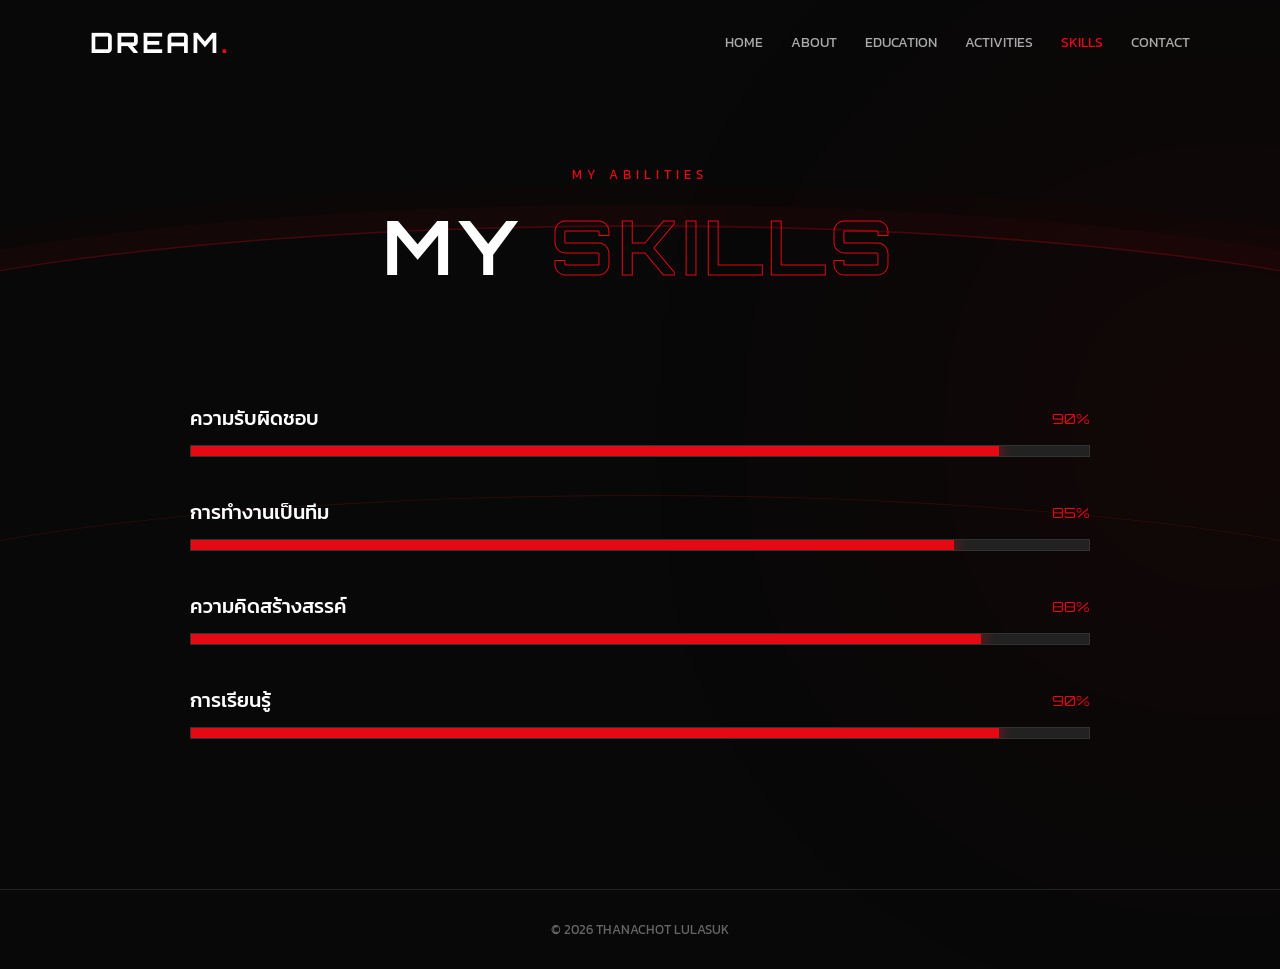
<file: skills.html>
<!DOCTYPE html>
<html lang="th">

<head>

    <meta charset="UTF-8">

    <meta name="viewport" content="width=device-width, initial-scale=1.0">

    <title>Skills | Thanachot</title>

    <link href="https://fonts.googleapis.com/css2?family=Kanit:wght@300;400;500;600;700&family=Orbitron:wght@400;500;600;700;800&display=swap" rel="stylesheet">


    <style>

        /* =========================
           RESET
        ========================= */

        * {
            margin: 0;
            padding: 0;
            box-sizing: border-box;
        }

        body {
            background: #080808;
            color: #ffffff;
            font-family: 'Kanit', sans-serif;
            overflow-x: hidden;
        }


        /* =========================
           BACKGROUND EFFECTS
        ========================= */

        .wave {
            position: fixed;
            left: -20%;
            width: 140%;
            height: 300px;
            border-radius: 50%;
            pointer-events: none;
            z-index: -1;
            opacity: 0.25;
        }

        .wave1 {
            top: 25%;
            border-top: 2px solid #e50914;

            box-shadow:
                0 -20px 0 rgba(229, 9, 20, 0.15),
                0 -40px 0 rgba(229, 9, 20, 0.08);

            animation: waveMove 8s ease-in-out infinite alternate;
        }

        .wave2 {
            top: 55%;
            border-top: 1px solid #ff1a25;
            opacity: 0.15;

            animation: waveMoveReverse 10s ease-in-out infinite alternate;
        }

        .red-glow {
            position: fixed;
            width: 500px;
            height: 500px;
            top: 20%;
            right: -200px;

            background: #e50914;
            filter: blur(180px);
            opacity: 0.08;

            pointer-events: none;
            z-index: -2;
        }


        /* =========================
           BACKGROUND ANIMATION
        ========================= */

        @keyframes waveMove {

            0% {
                transform: translateX(-5%) rotate(-3deg);
            }

            50% {
                transform: translateX(5%) rotate(3deg);
            }

            100% {
                transform: translateX(-3%) rotate(-2deg);
            }

        }

        @keyframes waveMoveReverse {

            0% {
                transform: translateX(5%) rotate(3deg);
            }

            50% {
                transform: translateX(-5%) rotate(-3deg);
            }

            100% {
                transform: translateX(3%) rotate(2deg);
            }

        }


        /* =========================
           NAVBAR
        ========================= */

        header {
            position: relative;
            z-index: 10;
            width: 100%;
            padding: 25px 7%;
        }

        nav {
            display: flex;
            justify-content: space-between;
            align-items: center;
        }

        .logo {
            font-family: 'Orbitron', sans-serif;
            font-size: 28px;
            letter-spacing: 3px;
        }

        .logo span {
            color: #e50914;
        }

        .menu {
            display: flex;
            gap: 28px;
        }

        .menu a {
            color: #aaa;
            text-decoration: none;
            font-size: 14px;
            transition: 0.3s;
        }

        .menu a:hover,
        .menu a.active {
            color: #e50914;
        }


        /* =========================
           PAGE TITLE
        ========================= */

        .page-title {
            text-align: center;
            margin-bottom: 80px;
        }

        .page-title p {
            color: #e50914;
            letter-spacing: 5px;
            font-size: 13px;
        }

        .page-title h1 {
            font-family: 'Orbitron', sans-serif;
            font-size: clamp(40px, 6vw, 75px);
            letter-spacing: 5px;
            margin-top: 15px;
        }

        .page-title h1 span {
            color: transparent;
            -webkit-text-stroke: 1px #e50914;
        }


        /* =========================
           SKILLS PAGE
        ========================= */

        .skills-page {
            min-height: 800px;
            padding: 80px 8%;
        }


        /* =========================
           SKILL CONTAINER
        ========================= */

        .skills-container {
            max-width: 900px;
            margin: auto;
            padding: 30px 0;
        }

        .skill-item {
            margin-bottom: 40px;
        }

        .skill-title {
            display: flex;
            justify-content: space-between;
            align-items: center;
            margin-bottom: 12px;
        }

        .skill-title h2 {
            font-size: 20px;
            font-weight: 500;
        }

        .skill-title span {
            color: #e50914;
            font-family: 'Orbitron', sans-serif;
            font-size: 14px;
        }


        /* =========================
           SKILL BAR
        ========================= */

        .skill-bar {
            width: 100%;
            height: 12px;
            background: #222;
            border: 1px solid #333;
            overflow: hidden;
        }

        .skill-progress {
            height: 100%;
            background: #e50914;
            box-shadow: 0 0 15px #e50914;

            animation: skillLoading 1.5s ease forwards;
            transform-origin: left;
        }

        .responsibility {
            width: 90%;
        }

        .teamwork {
            width: 85%;
        }

        .creativity {
            width: 88%;
        }

        .learning {
            width: 90%;
        }


        @keyframes skillLoading {

            from {
                transform: scaleX(0);
            }

            to {
                transform: scaleX(1);
            }

        }


        /* =========================
           FOOTER
        ========================= */

        footer {
            padding: 30px;
            text-align: center;
            color: #666;
            border-top: 1px solid #222;
            font-size: 13px;
        }


        /* =========================
           TABLET
        ========================= */

        @media (max-width: 900px) {

            .menu {
                gap: 12px;
            }

            .menu a {
                font-size: 11px;
            }

        }


        /* =========================
           MOBILE
        ========================= */

        @media (max-width: 600px) {

            header {
                padding: 20px;
            }

            nav {
                flex-direction: column;
                gap: 20px;
            }

            .menu {
                flex-wrap: wrap;
                justify-content: center;
            }

            .skills-page {
                padding: 60px 20px;
            }

            .skill-title h2 {
                font-size: 17px;
            }

        }

    </style>

</head>


<body>


    <!-- BACKGROUND EFFECTS -->

    <div class="wave wave1"></div>

    <div class="wave wave2"></div>

    <div class="red-glow"></div>


    <!-- NAVIGATION -->

    <header>

        <nav>

            <h2 class="logo">
                DREAM<span>.</span>
            </h2>


            <div class="menu">

                <a href="index.html">
                    HOME
                </a>

                <a href="personal.html">
                    ABOUT
                </a>

                <a href="education.html">
                    EDUCATION
                </a>

                <a href="activities.html">
                    ACTIVITIES
                </a>

                <a href="skills.html" class="active">
                    SKILLS
                </a>

                <a href="contact.html">
                    CONTACT
                </a>

            </div>

        </nav>

    </header>


    <!-- SKILLS -->

    <main class="skills-page">


        <div class="page-title">

            <p>
                MY ABILITIES
            </p>


            <h1>
                MY
                <span>SKILLS</span>
            </h1>

        </div>


        <section class="skills-container">


            <!-- RESPONSIBILITY -->

            <div class="skill-item">

                <div class="skill-title">

                    <h2>
                        ความรับผิดชอบ
                    </h2>

                    <span>
                        90%
                    </span>

                </div>


                <div class="skill-bar">

                    <div class="skill-progress responsibility"></div>

                </div>

            </div>


            <!-- TEAMWORK -->

            <div class="skill-item">

                <div class="skill-title">

                    <h2>
                        การทำงานเป็นทีม
                    </h2>

                    <span>
                        85%
                    </span>

                </div>


                <div class="skill-bar">

                    <div class="skill-progress teamwork"></div>

                </div>

            </div>


            <!-- CREATIVITY -->

            <div class="skill-item">

                <div class="skill-title">

                    <h2>
                        ความคิดสร้างสรรค์
                    </h2>

                    <span>
                        88%
                    </span>

                </div>


                <div class="skill-bar">

                    <div class="skill-progress creativity"></div>

                </div>

            </div>


            <!-- LEARNING -->

            <div class="skill-item">

                <div class="skill-title">

                    <h2>
                        การเรียนรู้
                    </h2>

                    <span>
                        90%
                    </span>

                </div>


                <div class="skill-bar">

                    <div class="skill-progress learning"></div>

                </div>

            </div>


        </section>

    </main>


    <!-- FOOTER -->

    <footer>

        © 2026 THANACHOT LULASUK

    </footer>


</body>

</html>
</file>
<file: style.css>
/* =========================
   RESET
========================= */

* {
    margin: 0;
    padding: 0;
    box-sizing: border-box;
}

body {
    background: #080808;
    color: #ffffff;
    font-family: 'Kanit', sans-serif;
    overflow-x: hidden;
}


/* =========================
   NAVBAR
========================= */

header {
    position: relative;
    z-index: 10;
    width: 100%;
    padding: 25px 7%;
}

nav {
    display: flex;
    justify-content: space-between;
    align-items: center;
}

.logo {
    font-family: 'Orbitron', sans-serif;
    font-size: 28px;
    letter-spacing: 3px;
}

.logo span {
    color: #e50914;
}

.menu {
    display: flex;
    gap: 28px;
}

.menu a {
    color: #aaa;
    text-decoration: none;
    font-size: 14px;
    transition: 0.3s;
}

.menu a:hover,
.menu a.active {
    color: #e50914;
}


/* =========================
   HERO
========================= */

.hero {
    min-height: 650px;
    padding: 80px 10%;
    display: flex;
    justify-content: space-between;
    align-items: center;
    position: relative;
    overflow: hidden;
}

.hero-text {
    max-width: 650px;
    z-index: 2;
}

.small-title {
    color: #e50914;
    letter-spacing: 4px;
    font-size: 14px;
    margin-bottom: 20px;
}

.hero h1 {
    font-family: 'Orbitron', sans-serif;
    font-size: clamp(45px, 7vw, 90px);
    line-height: 1;
    letter-spacing: 4px;
}

.hero h1 span {
    display: block;
    color: transparent;
    -webkit-text-stroke: 1px #e50914;
}

.hero h2 {
    margin-top: 25px;
    font-family: 'Orbitron', sans-serif;
    font-size: 24px;
    letter-spacing: 5px;
}

.hero h2 span {
    color: #e50914;
}

.description {
    color: #aaa;
    font-size: 18px;
    line-height: 1.8;
    margin-top: 25px;
    max-width: 450px;
}


/* =========================
   BUTTONS
========================= */

.buttons {
    display: flex;
    gap: 18px;
    margin-top: 35px;
    flex-wrap: wrap;
}

.buttons a {
    text-decoration: none;
    padding: 13px 25px;
    transition: 0.3s;
}

.main-btn {
    background: #e50914;
    color: white;
    box-shadow: 0 0 25px rgba(229, 9, 20, 0.35);
}

.main-btn:hover {
    background: #ff1a25;
    transform: translateY(-4px);
}

.main-btn span {
    margin-left: 15px;
}

.outline-btn {
    color: white;
    border: 1px solid #e50914;
}

.outline-btn:hover {
    background: #e50914;
}


/* =========================
   HERO IMAGE
========================= */

.hero-image {
    position: relative;
    width: 380px;
    height: 380px;
    display: flex;
    justify-content: center;
    align-items: center;
}

.hero-image img {
    width: 250px;
    height: 250px;
    object-fit: cover;
    border-radius: 50%;
    border: 4px solid #e50914;
    position: relative;
    z-index: 2;
    box-shadow:
        0 0 25px #e50914,
        0 0 80px rgba(229, 9, 20, 0.3);
}

.dragon-circle {
    position: absolute;
    width: 350px;
    height: 350px;
    border: 1px solid rgba(229, 9, 20, 0.5);
    border-radius: 50%;
    animation: rotateCircle 15s linear infinite;
}

.dragon-text {
    position: absolute;
    bottom: 10px;
    color: #e50914;
    letter-spacing: 5px;
    font-family: 'Orbitron', sans-serif;
    font-size: 12px;
}


/* =========================
   QUICK MENU
========================= */

.quick-menu {
    padding: 100px 7%;
    text-align: center;
    position: relative;
}

.section-subtitle {
    color: #e50914;
    letter-spacing: 4px;
    font-size: 13px;
}

.quick-menu h2 {
    font-family: 'Orbitron', sans-serif;
    font-size: 35px;
    margin-top: 15px;
}

.quick-menu h2 span {
    color: #e50914;
}

.menu-card {
    margin-top: 50px;
    display: grid;
    grid-template-columns: repeat(5, 1fr);
    gap: 15px;
}

.menu-card a {
    min-height: 180px;
    padding: 25px;
    text-align: left;
    text-decoration: none;
    color: white;
    border: 1px solid #292929;
    background: #111111;
    position: relative;
    transition: 0.4s;
}

.menu-card a:hover {
    border-color: #e50914;
    transform: translateY(-8px);
    box-shadow: 0 0 25px rgba(229, 9, 20, 0.2);
}

.card-number {
    color: #e50914;
    font-family: 'Orbitron', sans-serif;
    font-size: 12px;
}

.menu-card h3 {
    margin-top: 35px;
    font-family: 'Orbitron', sans-serif;
    font-size: 16px;
}

.menu-card p {
    color: #888;
    margin-top: 8px;
}

.arrow {
    position: absolute;
    right: 20px;
    bottom: 20px;
    color: #e50914;
    font-size: 22px;
}


/* =========================
   FOOTER
========================= */

footer {
    padding: 30px;
    text-align: center;
    color: #666;
    border-top: 1px solid #222;
    font-size: 13px;
}


/* =========================
   RESPONSIVE
========================= */

@media (max-width: 900px) {

    .menu {
        gap: 12px;
    }

    .menu a {
        font-size: 11px;
    }

    .hero {
        flex-direction: column;
        text-align: center;
        gap: 60px;
    }

    .description {
        margin: 25px auto;
    }

    .buttons {
        justify-content: center;
    }

    .menu-card {
        grid-template-columns: repeat(2, 1fr);
    }

}


@media (max-width: 600px) {

    header {
        padding: 20px;
    }

    nav {
        flex-direction: column;
        gap: 20px;
    }

    .menu {
        flex-wrap: wrap;
        justify-content: center;
    }

    .hero {
        padding: 60px 20px;
    }

    .hero-image {
        transform: scale(0.8);
    }

    .menu-card {
        grid-template-columns: 1fr;
    }

}
/* =========================
   ABOUT PAGE
========================= */

.about-page {
    padding: 80px 8%;
    min-height: 800px;
}


/* PAGE TITLE */

.page-title {
    text-align: center;
    margin-bottom: 80px;
}

.page-title p {
    color: #e50914;
    letter-spacing: 5px;
    font-size: 13px;
}

.page-title h1 {
    font-family: 'Orbitron', sans-serif;
    font-size: clamp(40px, 6vw, 75px);
    letter-spacing: 5px;
    margin-top: 15px;
}

.page-title h1 span {
    color: transparent;
    -webkit-text-stroke: 1px #e50914;
}


/* ABOUT CONTENT */

.about-content {
    display: grid;
    grid-template-columns: 0.8fr 1.2fr;
    gap: 100px;
    align-items: center;
    max-width: 1200px;
    margin: auto;
}


/* ABOUT IMAGE */

.about-image {
    position: relative;
    width: 350px;
    height: 350px;
    display: flex;
    justify-content: center;
    align-items: center;
    margin: auto;
}

.about-image img {
    width: 250px;
    height: 250px;
    object-fit: cover;
    border-radius: 50%;
    border: 4px solid #e50914;
    position: relative;
    z-index: 2;
    box-shadow:
        0 0 25px #e50914,
        0 0 80px rgba(229, 9, 20, 0.3);
}

.about-circle {
    position: absolute;
    width: 330px;
    height: 330px;
    border: 1px solid rgba(229, 9, 20, 0.6);
    border-radius: 50%;
    animation: rotateCircle 15s linear infinite;
}


/* ABOUT INFO */

.about-info .intro {
    color: #999;
    font-size: 18px;
}

.about-info h2 {
    font-size: 36px;
    margin-top: 10px;
}

.nickname {
    color: #e50914;
    font-family: 'Orbitron', sans-serif;
    letter-spacing: 6px;
    margin-top: 10px;
}

.about-text {
    color: #aaa;
    line-height: 2;
    font-size: 17px;
    margin-top: 25px;
    max-width: 600px;
}


/* INFO GRID */

.info-grid {
    display: grid;
    grid-template-columns: repeat(2, 1fr);
    gap: 15px;
    margin-top: 35px;
}

.info-box {
    padding: 20px;
    background: #111;
    border-left: 3px solid #e50914;
    transition: 0.3s;
}

.info-box:hover {
    transform: translateX(8px);
    box-shadow: 0 0 20px rgba(229, 9, 20, 0.15);
}

.info-box span {
    display: block;
    color: #e50914;
    font-family: 'Orbitron', sans-serif;
    font-size: 10px;
    letter-spacing: 2px;
}

.info-box p {
    color: #ddd;
    margin-top: 8px;
}


/* HOBBIES */

.hobbies {
    margin-top: 130px;
    text-align: center;
}

.hobbies h2 {
    font-family: 'Orbitron', sans-serif;
    font-size: 40px;
    margin-top: 15px;
}

.hobbies h2 span {
    color: #e50914;
}

.hobby-list {
    display: grid;
    grid-template-columns: repeat(4, 1fr);
    gap: 20px;
    margin-top: 50px;
}

.hobby-card {
    padding: 35px 20px;
    background: #111;
    border: 1px solid #292929;
    transition: 0.4s;
}

.hobby-card:hover {
    border-color: #e50914;
    transform: translateY(-8px);
    box-shadow: 0 0 25px rgba(229, 9, 20, 0.2);
}

.hobby-icon {
    color: #e50914;
    font-family: 'Orbitron', sans-serif;
    font-size: 12px;
    letter-spacing: 2px;
}

.hobby-card h3 {
    margin-top: 20px;
    font-size: 20px;
}


/* ABOUT RESPONSIVE */

@media (max-width: 900px) {

    .about-content {
        grid-template-columns: 1fr;
        gap: 60px;
    }

    .hobby-list {
        grid-template-columns: repeat(2, 1fr);
    }

}


@media (max-width: 600px) {

    .about-page {
        padding: 60px 20px;
    }

    .about-image {
        transform: scale(0.8);
    }

    .about-info {
        text-align: center;
    }

    .info-grid {
        grid-template-columns: 1fr;
        text-align: left;
    }

    .hobby-list {
        grid-template-columns: 1fr;
    }

}
/* =========================
   EDUCATION PAGE
========================= */

.education-page {
    min-height: 800px;
    padding: 80px 8%;
}

.education-timeline {
    max-width: 900px;
    margin: auto;
    position: relative;
}

.education-timeline::before {
    content: "";
    position: absolute;
    left: 35px;
    top: 0;
    width: 2px;
    height: 100%;
    background: #e50914;
    box-shadow: 0 0 15px #e50914;
}

.education-item {
    display: flex;
    gap: 40px;
    position: relative;
    margin-bottom: 45px;
}

.education-number {
    width: 72px;
    height: 72px;
    flex-shrink: 0;
    border: 2px solid #e50914;
    background: #080808;
    color: #e50914;
    display: flex;
    align-items: center;
    justify-content: center;
    font-family: 'Orbitron', sans-serif;
    font-size: 14px;
    position: relative;
    z-index: 2;
}

.education-content {
    flex: 1;
    padding: 28px 35px;
    background: #111;
    border: 1px solid #292929;
    transition: 0.4s;
}

.education-content:hover {
    transform: translateX(10px);
    border-color: #e50914;
    box-shadow: 0 0 25px rgba(229, 9, 20, 0.2);
}

.education-level {
    color: #e50914;
    font-family: 'Orbitron', sans-serif;
    font-size: 11px;
    letter-spacing: 2px;
}

.education-content h2 {
    margin-top: 12px;
    font-size: 25px;
}

.school-name {
    color: #aaa;
    margin-top: 10px;
    font-size: 18px;
}


/* EDUCATION RESPONSIVE */

@media (max-width: 600px) {

    .education-page {
        padding: 60px 20px;
    }

    .education-timeline::before {
        left: 25px;
    }

    .education-item {
        gap: 20px;
    }

    .education-number {
        width: 52px;
        height: 52px;
        font-size: 11px;
    }

    .education-content {
        padding: 20px;
    }

    .education-content h2 {
        font-size: 19px;
    }

    .school-name {
        font-size: 15px;
    }

}
/* =========================
   ACTIVITIES PAGE
========================= */

.activities-page {
    min-height: 800px;
    padding: 80px 8%;
}

.activity-grid {
    max-width: 1200px;
    margin: auto;
    display: grid;
    grid-template-columns: repeat(2, 1fr);
    gap: 30px;
}

.activity-card {
    background: #111;
    border: 1px solid #292929;
    overflow: hidden;
    transition: 0.4s;
}

.activity-card:hover {
    transform: translateY(-10px);
    border-color: #e50914;
    box-shadow: 0 0 30px rgba(229, 9, 20, 0.25);
}


/* รูปกิจกรรม */

.activity-image {
    height: 280px;
    position: relative;
    overflow: hidden;
    background: #1a1a1a;
}

.activity-image img {
    width: 100%;
    height: 100%;
    object-fit: cover;
    display: block;
    transition: 0.5s;
}

.activity-card:hover .activity-image img {
    transform: scale(1.08);
}


/* หมายเลขกิจกรรม */

.activity-image span {
    position: absolute;
    top: 18px;
    right: 20px;
    color: white;
    font-family: 'Orbitron', sans-serif;
    font-size: 18px;
    text-shadow: 0 0 10px #e50914;
}


/* ข้อมูลกิจกรรม */

.activity-info {
    padding: 25px;
    position: relative;
}

.activity-info > p {
    color: #e50914;
    font-family: 'Orbitron', sans-serif;
    font-size: 11px;
    letter-spacing: 2px;
}

.activity-info h2 {
    margin-top: 10px;
    font-size: 23px;
    padding-right: 40px;
}


/* ลูกศร */

.activity-arrow {
    position: absolute;
    right: 25px;
    bottom: 22px;
    color: #e50914;
    font-size: 25px;
}


/* มือถือ */

@media (max-width: 700px) {

    .activities-page {
        padding: 60px 20px;
    }

    .activity-grid {
        grid-template-columns: 1fr;
    }

    .activity-image {
        height: 230px;
    }

}
/* =========================
   SKILL BAR
========================= */

.skills-container {
    max-width: 900px;
    margin: auto;
    padding: 30px 0;
}

.skill-item {
    margin-bottom: 40px;
}

.skill-title {
    display: flex;
    justify-content: space-between;
    align-items: center;
    margin-bottom: 12px;
}

.skill-title h2 {
    font-size: 20px;
    font-weight: 500;
}

.skill-title span {
    color: #e50914;
    font-family: 'Orbitron', sans-serif;
    font-size: 14px;
}

.skill-bar {
    width: 100%;
    height: 12px;
    background: #222;
    border: 1px solid #333;
    overflow: hidden;
}

.skill-progress {
    height: 100%;
    background: #e50914;
    box-shadow: 0 0 15px #e50914;
    animation: skillLoading 1.5s ease forwards;
    transform-origin: left;
}

.responsibility {
    width: 90%;
}

.teamwork {
    width: 85%;
}

.creativity {
    width: 88%;
}

.learning {
    width: 90%;
}

@keyframes skillLoading {

    from {
        transform: scaleX(0);
    }

    to {
        transform: scaleX(1);
    }

}


/* MOBILE */

@media (max-width: 600px) {

    .skills-page {
        padding: 60px 20px;
    }

    .skill-title h2 {
        font-size: 17px;
    }

}
/* =========================
   CONTACT PAGE
========================= */

.contact-page {
    min-height: 800px;
    padding: 80px 8%;
}

.contact-container {
    max-width: 1000px;
    margin: auto;
    display: grid;
    grid-template-columns: 0.8fr 1.2fr;
    gap: 80px;
    align-items: center;
}

.contact-intro {
    text-align: left;
}

.contact-label {
    color: #e50914;
    font-family: 'Orbitron', sans-serif;
    letter-spacing: 3px;
    font-size: 12px;
}

.contact-intro h2 {
    font-size: 42px;
    margin-top: 20px;
}

.contact-intro h2 span {
    display: block;
    color: #e50914;
}

.contact-intro > p:last-child {
    color: #999;
    line-height: 1.8;
    margin-top: 20px;
    font-size: 17px;
}

.contact-list {
    display: flex;
    flex-direction: column;
    gap: 20px;
}

.contact-card {
    display: flex;
    align-items: center;
    gap: 25px;
    padding: 25px;
    background: #111;
    border: 1px solid #292929;
    color: white;
    text-decoration: none;
    transition: 0.4s;
}

.contact-card:hover {
    transform: translateX(10px);
    border-color: #e50914;
    box-shadow: 0 0 25px rgba(229, 9, 20, 0.2);
}

.contact-icon {
    width: 55px;
    height: 55px;
    display: flex;
    justify-content: center;
    align-items: center;
    border: 1px solid #e50914;
    color: #e50914;
    font-family: 'Orbitron', sans-serif;
    font-size: 12px;
    flex-shrink: 0;
}

.contact-card span {
    color: #e50914;
    font-family: 'Orbitron', sans-serif;
    font-size: 10px;
    letter-spacing: 2px;
}

.contact-card h3 {
    margin-top: 8px;
    font-size: 20px;
    font-weight: 500;
}

.contact-card b {
    margin-left: auto;
    color: #e50914;
    font-size: 24px;
}


/* CONTACT RESPONSIVE */

@media (max-width: 700px) {

    .contact-page {
        padding: 60px 20px;
    }

    .contact-container {
        grid-template-columns: 1fr;
        gap: 40px;
    }

    .contact-intro {
        text-align: center;
    }

    .contact-intro h2 {
        font-size: 34px;
    }

}
</file>
<file: animation.css>
/* =========================
   RED WAVE BACKGROUND
========================= */

.wave {
    position: fixed;
    left: -20%;
    width: 140%;
    height: 300px;
    border-radius: 50%;
    pointer-events: none;
    z-index: -1;
    opacity: 0.25;
}

.wave1 {
    top: 25%;
    border-top: 2px solid #e50914;
    box-shadow:
        0 -20px 0 rgba(229, 9, 20, 0.15),
        0 -40px 0 rgba(229, 9, 20, 0.08);
    animation: waveMove 8s ease-in-out infinite alternate;
}

.wave2 {
    top: 55%;
    border-top: 1px solid #ff1a25;
    opacity: 0.15;
    animation: waveMoveReverse 10s ease-in-out infinite alternate;
}


/* =========================
   RED GLOW
========================= */

.red-glow {
    position: fixed;
    width: 500px;
    height: 500px;
    top: 20%;
    right: -200px;
    background: #e50914;
    filter: blur(180px);
    opacity: 0.08;
    pointer-events: none;
    z-index: -2;
}


/* =========================
   ANIMATIONS
========================= */

@keyframes waveMove {

    0% {
        transform: translateX(-5%) rotate(-3deg);
    }

    50% {
        transform: translateX(5%) rotate(3deg);
    }

    100% {
        transform: translateX(-3%) rotate(-2deg);
    }

}

@keyframes waveMoveReverse {

    0% {
        transform: translateX(5%) rotate(3deg);
    }

    50% {
        transform: translateX(-5%) rotate(-3deg);
    }

    100% {
        transform: translateX(3%) rotate(2deg);
    }

}

@keyframes rotateCircle {

    from {
        transform: rotate(0deg);
    }

    to {
        transform: rotate(360deg);
    }

}


/* =========================
   TEXT ANIMATION
========================= */

.hero-text {
    animation: fadeUp 1s ease forwards;
}

.hero-image {
    animation: fadeIn 1.5s ease forwards;
}

@keyframes fadeUp {

    from {
        opacity: 0;
        transform: translateY(30px);
    }

    to {
        opacity: 1;
        transform: translateY(0);
    }

}

@keyframes fadeIn {

    from {
        opacity: 0;
        transform: scale(0.8);
    }

    to {
        opacity: 1;
        transform: scale(1);
    }

}


/* =========================
   HOVER EFFECT
========================= */

.menu-card a,
.buttons a {
    transition:
        transform 0.3s ease,
        box-shadow 0.3s ease,
        background 0.3s ease;
}
</file>
